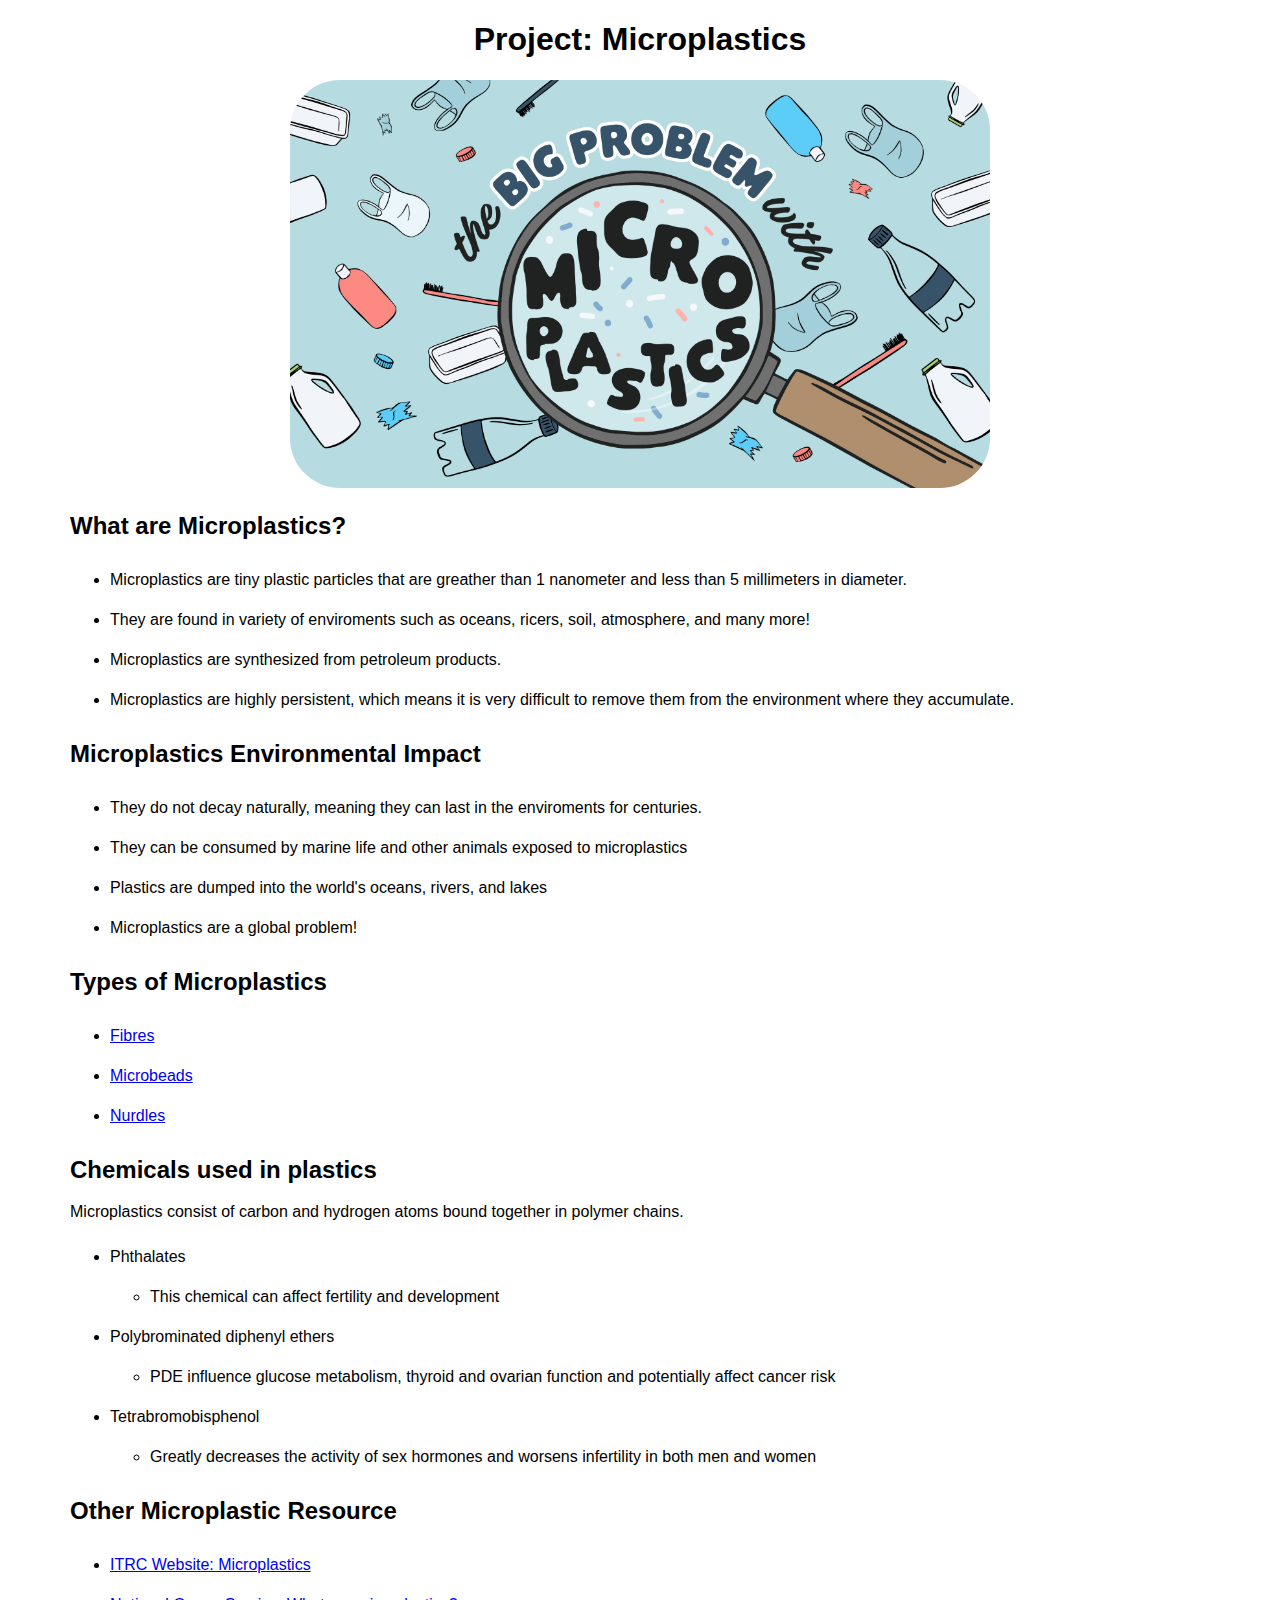
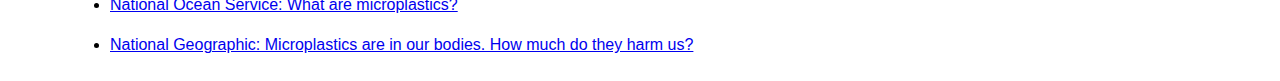
<file: index.html>
<!DOCTYPE html>
<html lang="en">
  <head>
    <meta charset="UTF-8" />
    <meta name="viewport" content="width=device-width, initial-scale=1.0" />
    <title>Project: Microplastics</title>
    <link rel="stylesheet" href="styles\styles.css" />
  </head>
  <body>
    <header>
      <h1>Project: Microplastics</h1>
      <img src="./img/Microplastics-img.jpg" alt="" />
      <!-- <p>
        Microplastics are tiny plastic particles less than 5 millimeters in
        diameter, originating from the breakdown of larger plastics and
        manufactured products like microbeads in cosmetics. These persistent
        particles, composed of various plastic polymers, are found in oceans,
        rivers, soil, and air, and pose significant environmental and health
        risks. They can be ingested by marine life and enter the food chain,
        potentially affecting human health.
      </p> -->
    </header>
    <main>
      <section>
        <h2>What are Microplastics?</h2>
        <ul>
          <li>
            Microplastics are tiny plastic particles that are greather than 1
            nanometer and less than 5 millimeters in diameter.
          </li>
          <li>
            They are found in variety of enviroments such as oceans, ricers,
            soil, atmosphere, and many more!
          </li>
          <li>Microplastics are synthesized from petroleum products.</li>
          <li>
            Microplastics are highly persistent, which means it is very
            difficult to remove them from the environment where they accumulate.
          </li>
        </ul>
      </section>
      <section>
        <h2>Microplastics Environmental Impact</h2>
        <ul>
          <li>
            They do not decay naturally, meaning they can last in the
            enviroments for centuries.
          </li>
          <li>
            They can be consumed by marine life and other animals exposed to
            microplastics
          </li>
          <li>
            Plastics are dumped into the world's oceans, rivers, and lakes
          </li>
          <li>Microplastics are a global problem!</li>
        </ul>
      </section>
      <section>
        <h2>Types of Microplastics</h2>
        <ul>
          <li>
            <a href="microplastic-type\fibers.html" rel="noopener noreferrer"
              >Fibres</a
            >
          </li>
          <li>
            <a
              href="microplastic-type\microbeads.html"
              rel="noopener noreferrer"
              >Microbeads</a
            >
          </li>
          <li>
            <a href="microplastic-type\nurdles.html" rel="noopener noreferrer"
              >Nurdles</a
            >
          </li>
        </ul>
      </section>
      <section>
        <h2>Chemicals used in plastics</h2>
        <p>
          Microplastics consist of carbon and hydrogen atoms bound together in
          polymer chains.
        </p>
        <ul>
          <li>Phthalates</li>
          <ul>
            <li>This chemical can affect fertility and development</li>
          </ul>
          <li>Polybrominated diphenyl ethers</li>
          <ul>
            <li>
              PDE influence glucose metabolism, thyroid and ovarian function and
              potentially affect cancer risk
            </li>
          </ul>
          <li>Tetrabromobisphenol</li>
          <ul>
            <li>
              Greatly decreases the activity of sex hormones and worsens
              infertility in both men and women
            </li>
          </ul>
        </ul>
      </section>
      <section>
        <h2>Other Microplastic Resource</h2>
        <ul>
          <li>
            <a
              href="https://mp-1.itrcweb.org/"
              target="_blank"
              rel="noopener noreferrer"
              >ITRC Website: Microplastics</a
            >
          </li>
          <li>
            <a
              href="https://oceanservice.noaa.gov/facts/microplastics.html#:~:text=Most%20plastics%20in%20the%20ocean,through%20waterways%20into%20the%20ocean."
              target="_blank"
              rel="noopener noreferrer"
              >National Ocean Service: What are microplastics?</a
            >
          </li>
          <li>
            <a
              href="https://www.nationalgeographic.com/environment/article/microplastics-are-in-our-bodies-how-much-do-they-harm-us"
              target="_blank"
              rel="noopener noreferrer"
              >National Geographic: Microplastics are in our bodies. How much do
              they harm us?</a
            >
          </li>
        </ul>
      </section>
    </main>
  </body>
</html>
</file>
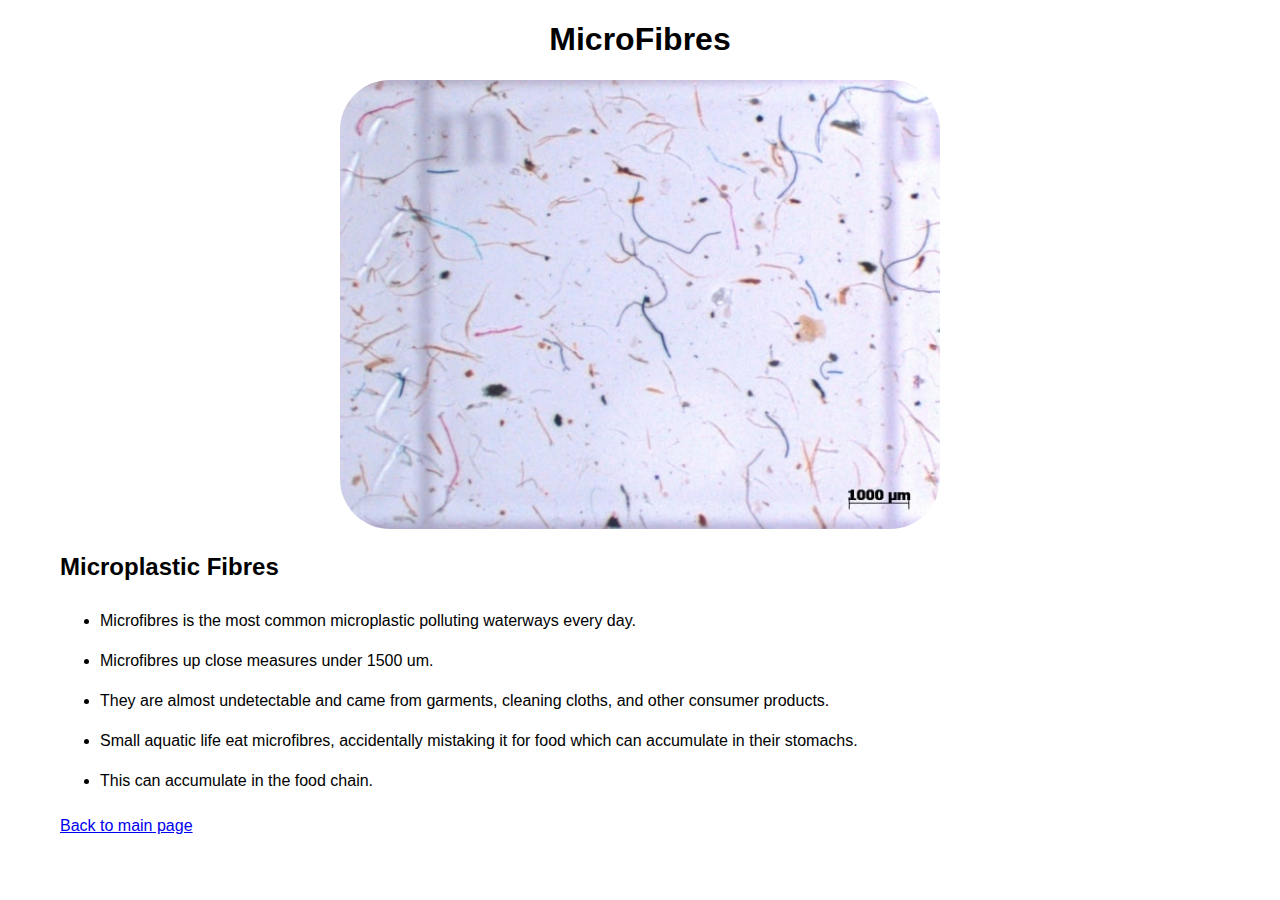
<file: microplastic-type/fibers.html>
<!DOCTYPE html>
<html lang="en">
  <head>
    <meta charset="UTF-8" />
    <meta name="viewport" content="width=device-width, initial-scale=1.0" />
    <title>MicroFibres</title>
    <link rel="stylesheet" href="../styles/types_microplastics.css" />
  </head>
  <body>
    <header>
      <h1>MicroFibres</h1>
      <img
        src="..\img\microplastic-fibre.jpg"
        alt="A picture of microplastic fibers"
      />
    </header>
    <main>
      <section class="description">
        <h2>Microplastic Fibres</h2>
        <ul>
          <li>
            Microfibres is the most common microplastic polluting waterways
            every day.
          </li>
          <li>Microfibres up close measures under 1500 um.</li>
          <li>
            They are almost undetectable and came from garments, cleaning
            cloths, and other consumer products.
          </li>
          <li>
            Small aquatic life eat microfibres, accidentally mistaking it for
            food which can accumulate in their stomachs.
          </li>
          <li>This can accumulate in the food chain.</li>
        </ul>
      </section>
      <a href="../index.html" rel="noopener noreferrer">Back to main page</a>
    </main>
  </body>
</html>
</file>
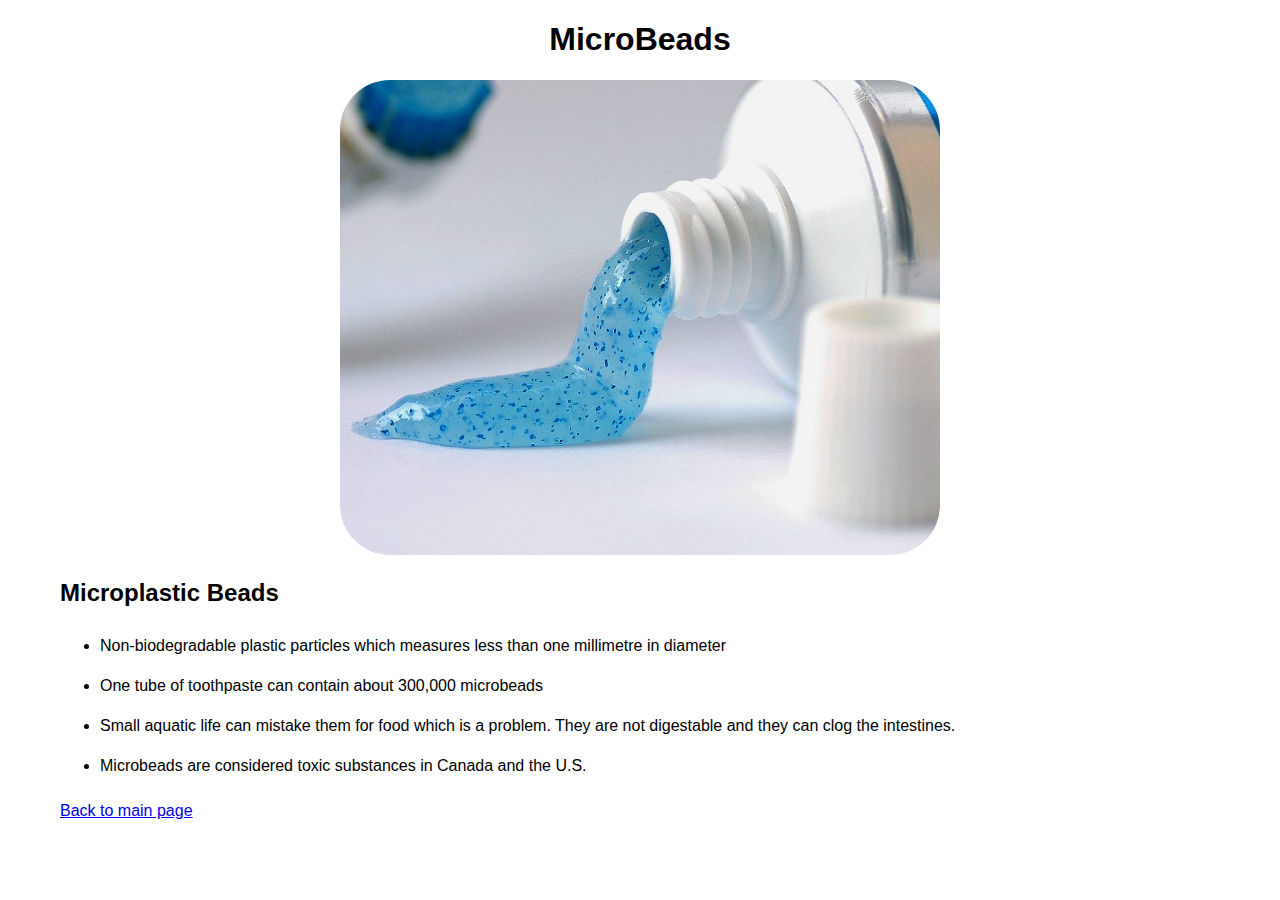
<file: microplastic-type/microbeads.html>
<!DOCTYPE html>
<html lang="en">
  <head>
    <meta charset="UTF-8" />
    <meta name="viewport" content="width=device-width, initial-scale=1.0" />
    <title>Microbeads</title>
    <link rel="stylesheet" href="../styles/types_microplastics.css" />
  </head>
  <body>
    <header>
      <h1>MicroBeads</h1>
      <img
        src="..\img\plastic_toothpaste_microbeads.jpg"
        alt="A picture of microplastic fibers"
      />
    </header>
    <main>
      <section class="description">
        <h2>Microplastic Beads</h2>
        <ul>
          <li>
            Non-biodegradable plastic particles which measures less than one
            millimetre in diameter
          </li>
          <li>One tube of toothpaste can contain about 300,000 microbeads</li>
          <li>
            Small aquatic life can mistake them for food which is a problem.
            They are not digestable and they can clog the intestines.
          </li>
          <li>
            Microbeads are considered toxic substances in Canada and the U.S.
          </li>
        </ul>
      </section>
      <a href="../index.html" rel="noopener noreferrer">Back to main page</a>
    </main>
  </body>
</html>
</file>
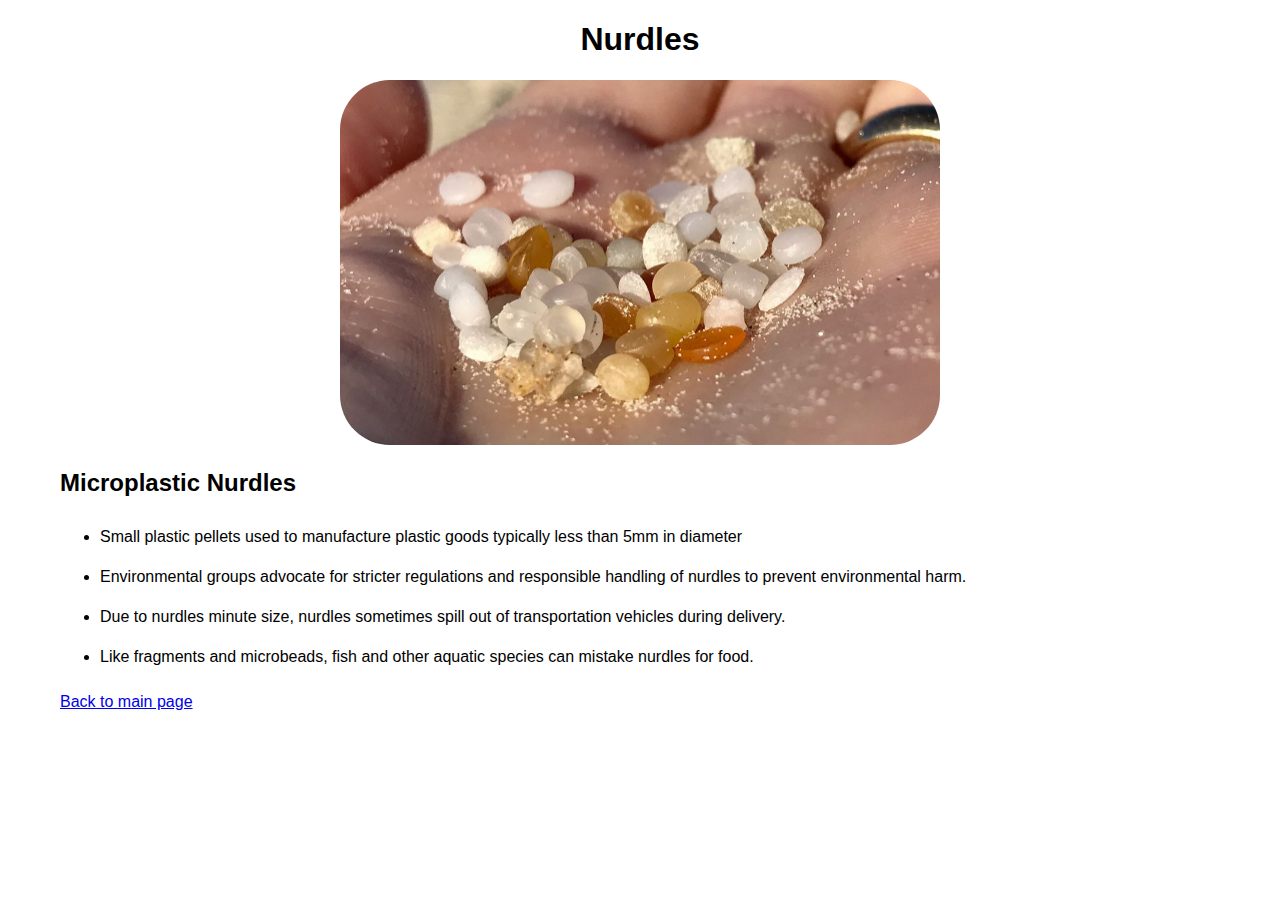
<file: microplastic-type/nurdles.html>
<!DOCTYPE html>
<html lang="en">
  <head>
    <meta charset="UTF-8" />
    <meta name="viewport" content="width=device-width, initial-scale=1.0" />
    <title>Nurdles</title>
    <link rel="stylesheet" href="../styles/types_microplastics.css" />
  </head>
  <body>
    <header>
      <h1>Nurdles</h1>
      <img
        src="../img/nurdles-1666283943.jpeg"
        alt="A picture of microplastic fibers"
      />
    </header>
    <main>
      <section class="description">
        <h2>Microplastic Nurdles</h2>
        <ul>
          <li>
            Small plastic pellets used to manufacture plastic goods typically
            less than 5mm in diameter
          </li>
          <li>
            Environmental groups advocate for stricter regulations and
            responsible handling of nurdles to prevent environmental harm.
          </li>
          <li>
            Due to nurdles minute size, nurdles sometimes spill out of
            transportation vehicles during delivery.
          </li>
          <li>
            Like fragments and microbeads, fish and other aquatic species can
            mistake nurdles for food.
          </li>
        </ul>
      </section>
      <a href="../index.html " rel="noopener noreferrer">Back to main page</a>
    </main>
  </body>
</html>
</file>
<file: styles/types_microplastics.css>
body {
  max-width: 1200px;
  margin: 0 auto;
  font-family: Arial, Helvetica, sans-serif;
}
header {
  text-align: center;
}
header img {
  border-radius: 50px;
  width: 50%;
  max-width: 600px;
  min-width: 500px;
}

ul li {
  line-height: 40px;
}
.description,
a {
  padding: 0 20px;
}

@media screen and (max-width: 800px) {
  header img {
    width: 80%;
    min-width: auto;
  }
}
</file>
